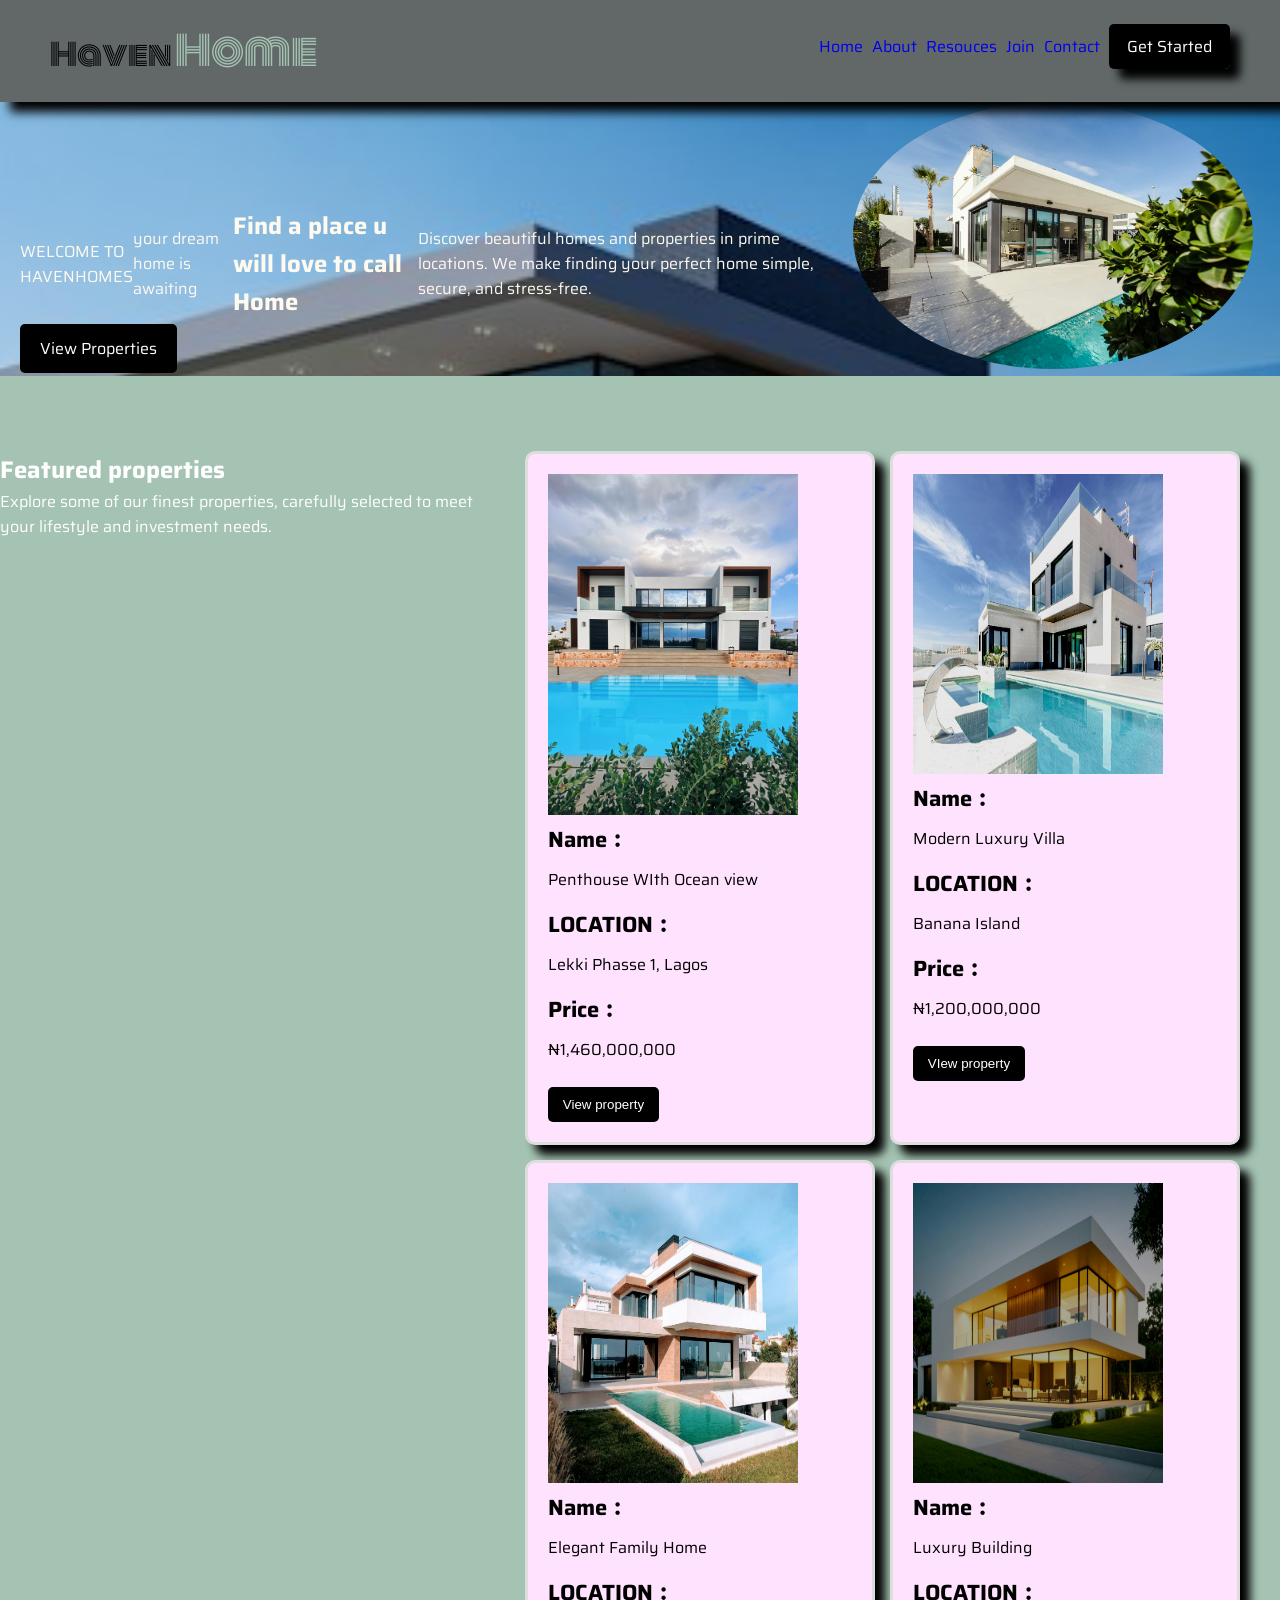
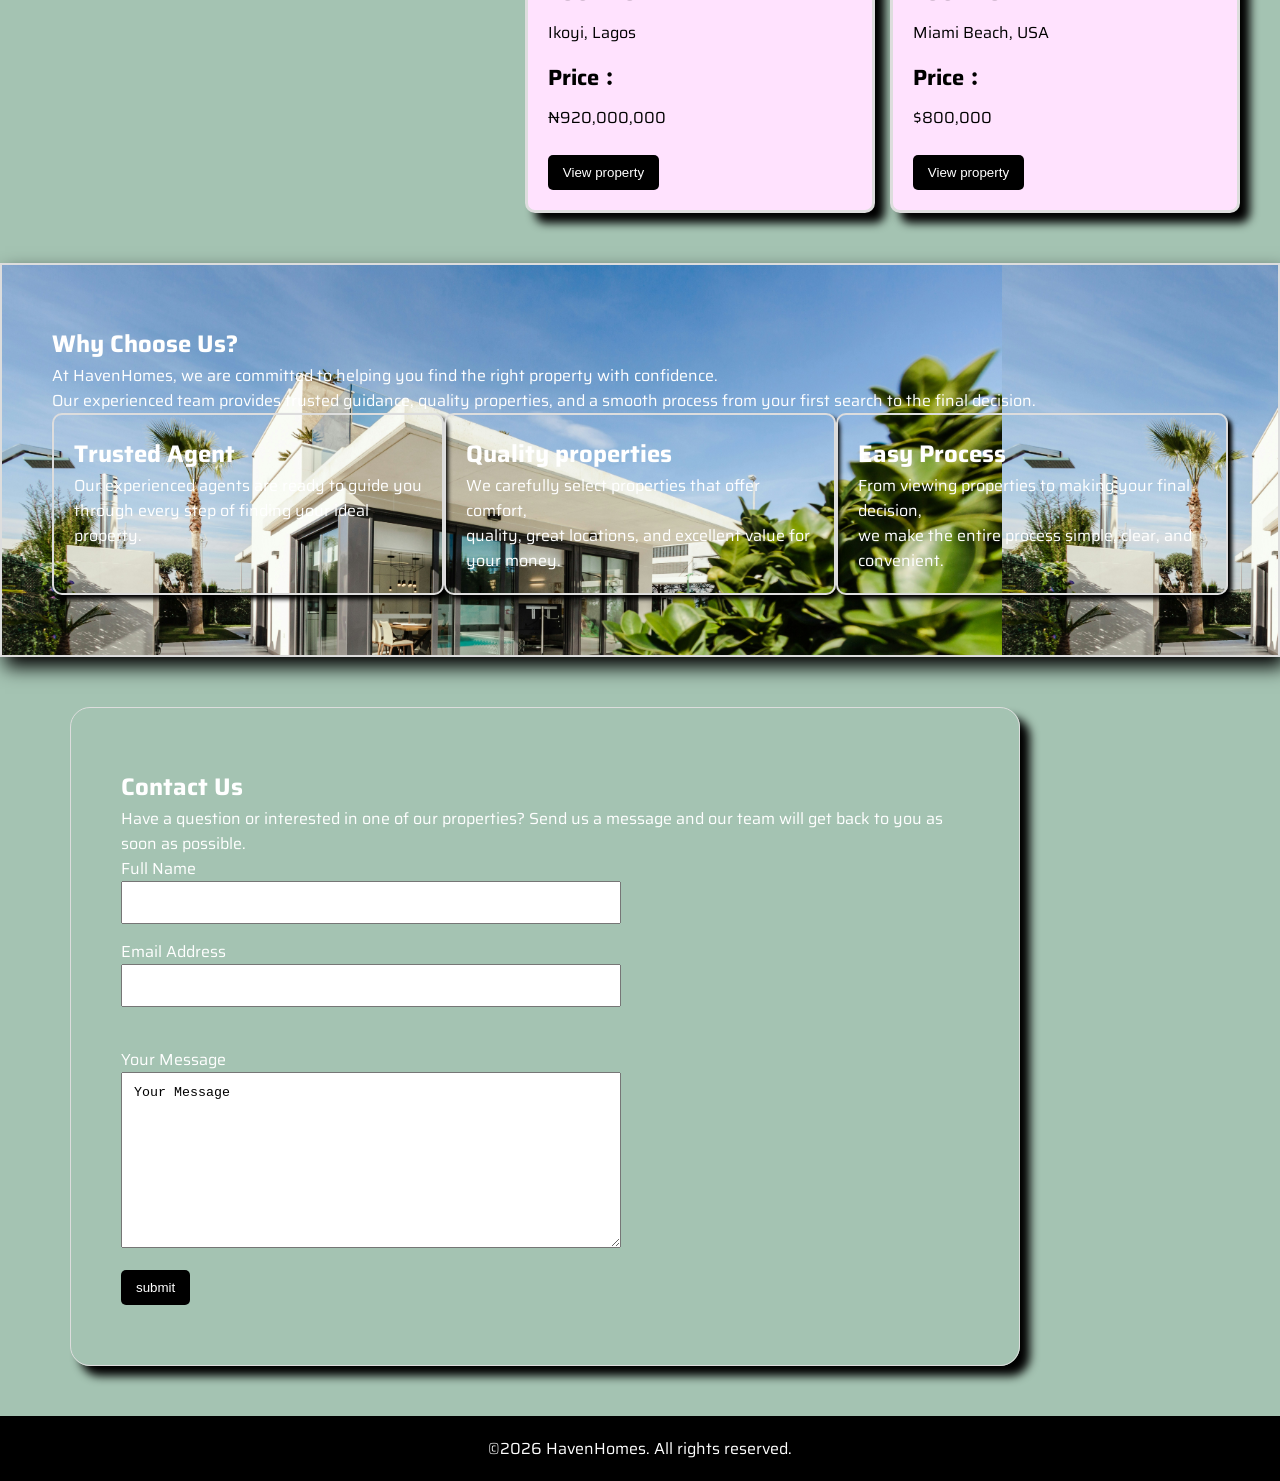
<file: index.html>
<!DOCTYPE html>
<html lang="en">
<head>
    <meta charset="UTF-8">
    <meta name="viewport" content="width=device-width, initial-scale=1.0">
    <title>The Hven Homes</title>

    <!-- fnots........ -->
    <!-- <link rel="preconnect" href="https://fonts.googleapis.com">
<link rel="preconnect" href="https://fonts.gstatic.com" crossorigin>
<link href="https://fonts.googleapis.com/css2?family=Saira:ital,wdth,wght@0,50..125,100..900;1,50..125,100..900&display=swap" rel="stylesheet"> -->

<link rel="preconnect" href="https://fonts.googleapis.com">
<link rel="preconnect" href="https://fonts.gstatic.com" crossorigin>
<link href="https://fonts.googleapis.com/css2?family=Monoton&family=Saira:ital,wdth,wght@0,50..125,100..900;1,50..125,100..900&display=swap" rel="stylesheet">

<!-- icons -->
<link rel="stylesheet" href="../fontawesome/css/all.min.css">
</head>
<body>
    <header class="header">
        <div class="title">
            <h1>
                <span class="span-1"> Haven</span>
                <span class="span-2">Home</span>
            </h1>
             <!-- <img src="./image/havenhome-logo.png" width="160" alt=""> -->
        </div>
        
        <nav>
            <div class="navigation">
                <ul>
                    <button id="btn">
                        <i class="fa-solid fa-bars"></i>
                    </button>
                    <li><a href="home.html" >Home</a></li>
                    <li><a href="about.html" >About</a></li>
                    <li><a href="resources.html" >Resouces</a></li>
                    <li><a href="join.html" >Join</a></li>
                    <li><a href="contact.html" >Contact</a></li>
                    <li><a href="#" class="  get-started">Get Started</a></li>
                </ul>
                
            </div>
        </nav>
    </header>
    <main>
        <section id="hero">
            <div class="hero">
                <p>WELCOME TO HAVENHOMES</p>
                <p>your dream home is awaiting</p>
                <h2 class="hero-tittle">Find a place u will love to call Home</h2>
                <p>Discover beautiful homes and properties in prime locations. We make finding your perfect home simple, secure, and stress-free.</p>
            </div>
            <div class="image">
                <img src="../image/real-estate image.jpg" width="400px" height="auto" style="border-radius: 70%;">
            </div>
        </section>
        
        <div class="hero-2">
            <a href="#" class="view-properties">View Properties</a>
        </div>
        
        <section class="properties">
            <div class="property-value">
                <h2>Featured properties</h2>
                <p>Explore some of our finest properties, carefully selected to meet your lifestyle and investment needs.</p>
            </div>
            
            <div class="property-list">
                <div class="property-card">
                    <img src="image/alejandra-cifre-gonzalez-ylyn5r4vxcA-unsplash.jpg" width="250px">
                    <h4>Name&#65072;</h4>
                    <p>Penthouse WIth Ocean view</p>
                    <h4>LOCATION&#65072;</h4>
                    <p>Lekki Phasse 1, Lagos</p>
                    <h4>Price&#65072;</h4>
                    <p>&#8358;1,460,000,000</p>
                    <button>View property</button>
                </div>
                <div  class="property-card">
                    <img src="./image/frames-for-your-heart-mR1CIDduGLc-unsplash.jpg" width="250px" height="300px">
                    <h4>Name&#65072;</h4>
                    <p>Modern Luxury Villa</p>
                    <h4>LOCATION&#65072;</h4>
                    <p>Banana Island</p>
                    <h4>Price&#65072;</h4>
                    <p>&#8358;1,200,000,000</p>
                    <button>VIew property</button>
                </div>
                <div  class="property-card">
                    <img src="./image/webaliser-_TPTXZd9mOo-unsplash.jpg" width="250px" height="300px">
                    <h4>Name&#65072;</h4>
                    <p>Elegant Family Home</p>
                    <h4>LOCATION&#65072;</h4>
                    <p>Ikoyi, Lagos</p>
                    <h4>Price&#65072;</h4>
                    <p>&#8358;920,000,000</p>
                    <button>View property</button>
                </div>
                <div  class="property-card">
                    <img src="./image/arthur-baudry-4vioYQ9Nn9Y-unsplash.jpg" width="250px" height="300px">
                    <h4>Name&#65072;</h4>
                    <p>Luxury Building</p>
                    <h4>LOCATION&#65072;</h4>
                    <p>Miami Beach, USA</p>
                    <h4>Price&#65072;</h4>
                    <p>&dollar;800,000</p>
                    <button>View property</button>
                </div>
            </div>
        </section>
        
        <section class="why-us">
            <h2>Why Choose Us?</h2>
            <p>At HavenHomes, we are committed to helping you find the right property with confidence.</p>Our experienced team provides trusted guidance, quality properties, and a smooth process from your first search to the final decision.</p>
            <div class="reason">
                <div class="reason-1">
                    <h2>Trusted Agent</h2>
                    <p>Our experienced agents are ready to guide you</p>
                    <p>through every step of finding your ideal property.</p>
                </div>
                <div class="reason-2">
                    <h2>Quality properties</h2>
                    <p>We carefully select properties that offer comfort,</p> quality, great locations, and excellent value for your money.</p>
                </div>
                <div class="reason-3">
                    <h2>Easy Process</h2>
                    <p>From viewing properties to making your final decision,</p> we make the entire process simple, clear, and convenient.</p>
                </div>
            </div>
        </section>
        
        <section class="contact">
            <div>
                <h2>Contact Us</h2>
                <p>Have a question or interested in one of our properties? Send us a message and our team will get back to you as soon as possible.</p>
            </div>
            <div class="form">
                <form>
                    <label for="name">Full Name</label>
                    <input type="text" id="name" name="Fullname">
                    <br>
                    
                    <label for="email">Email Address</label>
                    <input type="email" id="email" name="email">
                    <br><br>
                    
                    <label for="message">Your Message</label>
                    <textarea name="your message" id="message" rows="10" cols="15">Your Message</textarea>
                    <button>submit</button>
                </form>
            </div>
        </section>
    </main>
    
    <footer>
        <p>&copy;2026 HavenHomes. All rights reserved.</p>
    </footer>
    <link rel="stylesheet" href="stlyle.css">
    </body>
    </html>
</main>
</file>
<file: stlyle.css>
* {
    margin: 0%;
    padding: 0%;
    box-sizing: border-box;
}


/* .saira-<uniquifier> {
  font-family: "Saira", sans-serif;
  font-optical-sizing: auto;
  font-weight: <weight>;
  font-style: normal;
  font-variation-settings:
    "wdth" <width>;
} */

/* .monoton-regular {
  font-family: "Monoton", sans-serif;
  font-weight: 400;
  font-style: normal;
} */

ul {
    list-style: none;
}

.span-1 {
    color: black;
}

.span-2 {
    font-size: 40px;
    color: #A4C3B2;
}



body {
    font-family: saira;
    background-color: #A4C3B2;
    color: white;
    
}

header {
    display: flex;
    justify-content: space-between;
    align-items: center;
    background-color: rgb(98, 104, 104 );
    padding: 20px 50px;
    position: sticky;
    top: 0px;
    box-shadow: 10px 10px 10px black;
    z-index: 100;
}

h1 {
    font-size: 30px;
    font-weight: 400;
     font-family: Monoton;
}

.navigation li{
    display: inline-block;
    margin-left: 5px;
    margin-bottom: 10px;
    list-style: none;
}

.get-started {
    background-color: black;
    color: white;
    padding: 10px 18px;
    border-radius: 5px;
    overflow: hidden;
    box-shadow: 10px 10px 10px black;
}

.navigation a {
    text-decoration: none;

}

.navigation a:hover {
    color: #ddd;
}

#hero {
    display: flex;
    justify-content: space-between;
    background-image:url(./image/slam-2.jpg );
    background-position: top;
    /* background-repeat: no-repeat; */
    background-size: 2000px;
    flex-wrap: wrap;
}

.hero {
    display: flex;
    align-items: center;
    padding-top: 50px;
    padding-left: 20px;
    flex: 3;
    color:floralwhite;
}

#btn {
    display: none;
}

.image{
    flex: 1 1 150px;
}

.view-properties {
    background-color: black;
    color: white;
    padding: 12px 20px;
    text-decoration: none;
    border-radius: 5px;
    position: relative;
    bottom: 90px;
    left: 20px;
}

.properties {
    display: flex;
    /* justify-content: space-evenly; */
}

.property-list {
    display: flex;
    gap: 15px;
    flex-wrap: wrap;
    justify-content: center;
    /* flex: 10; */
}

.property-card {
    flex: 1 1 150px;  
    padding: 20px;
    border: 3px solid #ddd;
    border-radius: 10px;
    background-color: rgb(255, 226, 254);
    color: black;
    display: inline-block;
    box-shadow: 10px 10px 10px black;
    max-width: 350px;
}

.property-card h4 {
    font-size: 22px;
    margin-bottom: 10px;
}

.property-card p {
     margin-bottom: 15px;
}

.property-card button {
    margin-top: 10px;
    padding: 10px 15px;
    border: none;
    border-radius: 5px;
    background-color: black;
    color: white;
}

.reason-1,
.reason-2,
.reason-3 {
     flex: 1 1 250px;
    padding: 20px;
    border: 2px solid #ddd;
    border-radius: 10px;
    box-shadow: 4px 4px 4px black;
}

.reason {
    display: flex;
    justify-content: space-evenly;
    flex-wrap:wrap;
}

.why-us {
    background-image: url(./image/real-estate\ image.jpg);
    background-size: 1000px;
    border: 2px solid #ddd;
    box-shadow: 5px 10px 18px  black;
    padding: 60px 50px;
}

.contact {
    padding: 60px 50px;
    border: 1px solid #ddd;
    border-radius: 20px;
    max-width: 950px;
    box-shadow: 10px 10px 10px black;
    position: relative;
    left: 70px;
    z-index: 70;
}

.form {
    max-width: 500px;
}

.form input,
.form textarea {
    width: 100%;
    padding: 12px;
    margin-bottom: 15px;
}

.form button {
    padding: 10px 15px;
    background-color: black;
    color: white;
    border: none;
    border-radius: 5px;
}

footer {
    padding: 20px;
    text-align: center;
    background-color: black;
    color: white;
}

button:hover,
.view-properties:hover,
.get-started:hover {
    opacity: 0.6;
    padding: 20px;
    background-color: red;

}

#hero,
.properties,
.why-us,
.contact {
    margin-bottom: 50px;
}


@media (max-width: 700px) {
    header {
        display: flex;
        flex-direction: column;
    }

    h1 {
        font-size: 42px;
    }
    .span-2 {
        font-size: 59px;
    }

    .header,
    #hero,
    .hero
    .properties,
    .why-us,
    .contact {
        padding: 25px;
    }

}
</file>
